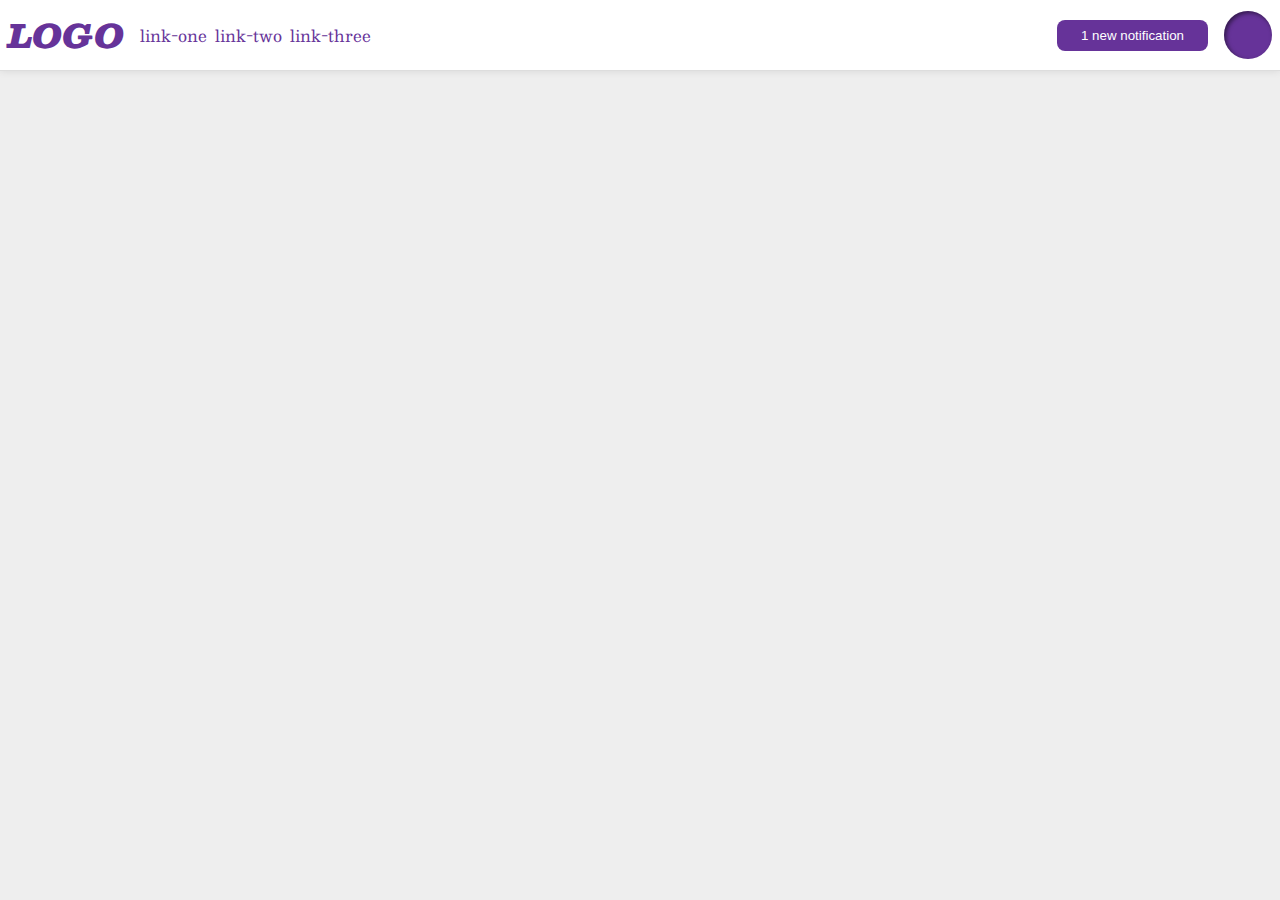
<file: foundations/flex/03-flex-header-2/index.html>
<!DOCTYPE html>
<html lang="en">
  <head>
    <meta charset="UTF-8">
    <meta http-equiv="X-UA-Compatible" content="IE=edge">
    <meta name="viewport" content="width=device-width, initial-scale=1.0">
    <title>Flex Header 2</title>
    <link rel="stylesheet" href="style.css">
  </head>
  <body>
    <div class="header">
      <div class="left">
        <div class="logo">
          LOGO
        </div>
        <ul class="links">
          <li><a href="https://google.com">link-one</a></li>
          <li><a href="https://google.com">link-two</a></li>
          <li><a href="https://google.com">link-three</a></li>
        </ul>
      </div>
      <div class="right">
      <button class="notifications">
          1 new notification
        </button>
        <div class="profile-image"></div>
      </div>
    </div>
  </body>
</html>
</file>
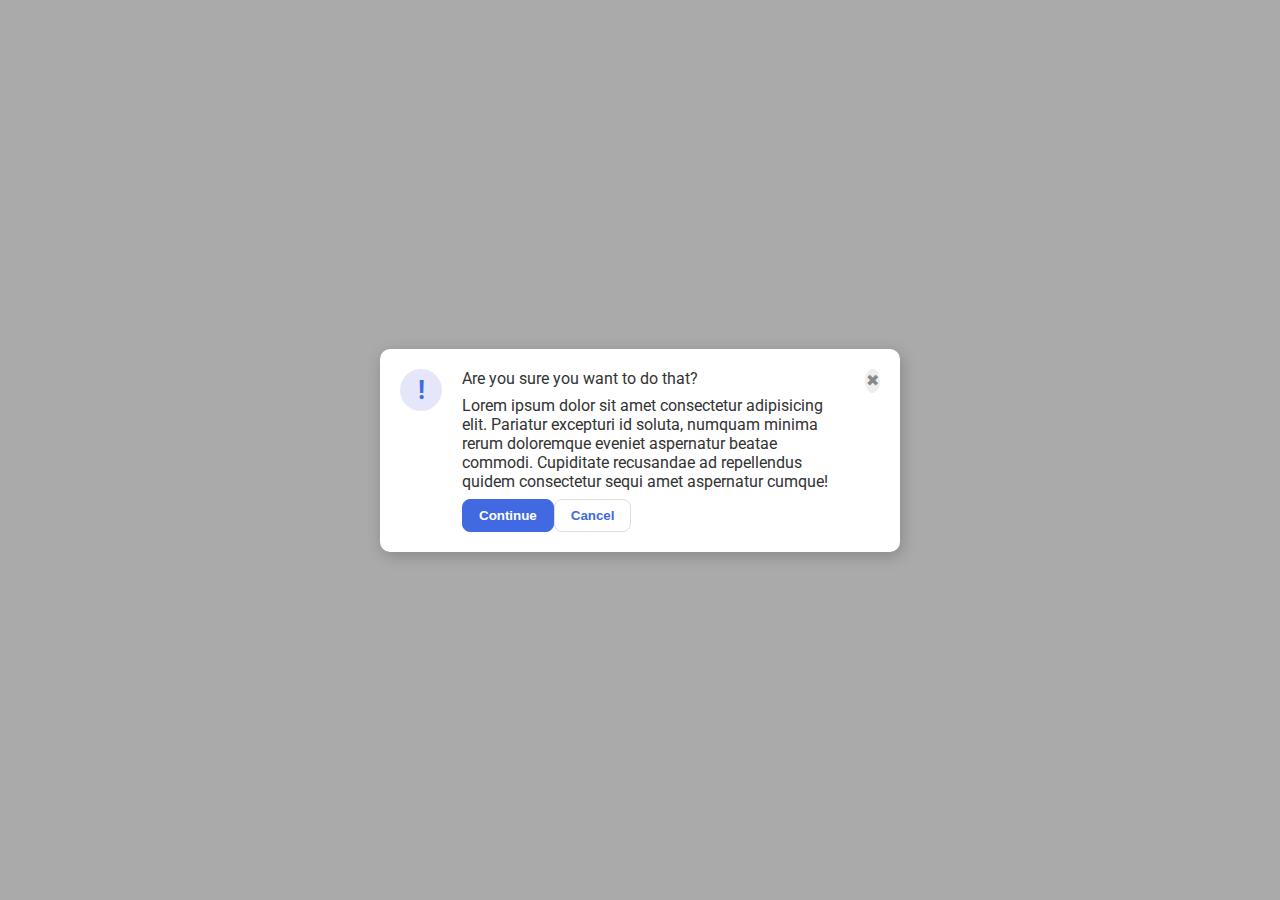
<file: foundations/flex/05-flex-modal/index.html>
<!DOCTYPE html>
<html lang="en">
  <head>
    <meta charset="UTF-8">
    <meta http-equiv="X-UA-Compatible" content="IE=edge">
    <meta name="viewport" content="width=device-width, initial-scale=1.0">
    <link rel="stylesheet" href="style.css">
    <title>Modal</title>
  </head>
  <body>
    <div class="modal">
      <div class="icon">!</div>
      <div class="middle">
      <div class="header">Are you sure you want to do that?</div>
      <div class="text">Lorem ipsum dolor sit amet consectetur adipisicing elit. Pariatur excepturi id soluta, numquam minima rerum doloremque eveniet aspernatur beatae commodi. Cupiditate recusandae ad repellendus quidem consectetur sequi amet aspernatur cumque!</div>
      <div class="lastbuttons">
      <button class="continue"><strong>Continue</strong></button>
      <button class="cancel"><strong>Cancel</strong></button>
      </div>
      </div>
      <button class="close-button">✖</button>
    </div>
  </body>
</html>
</file>
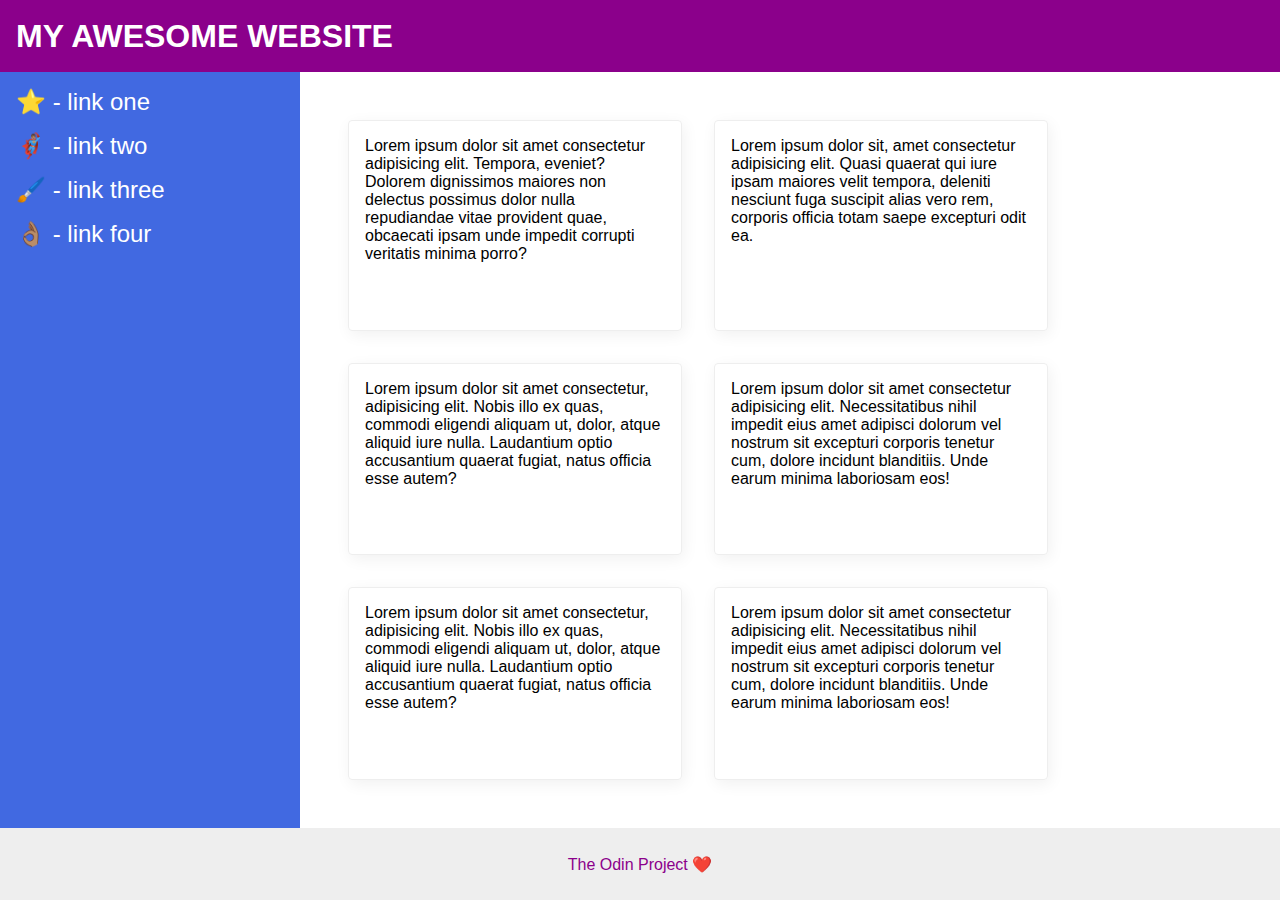
<file: foundations/flex/07-flex-layout-2/index.html>
<!DOCTYPE html>
<html lang="en">
  <head>
    <meta charset="UTF-8">
    <meta http-equiv="X-UA-Compatible" content="IE=edge">
    <meta name="viewport" content="width=device-width, initial-scale=1.0">
    <title>The Holy Grail</title>
    <link rel="stylesheet" href="style.css">
  </head>
  <body>
    <div class="header">
      MY AWESOME WEBSITE
    </div>
    
    <div class="everything">
      <div class="sidebar">
       <ul>
         <li><a href="#" class="links">⭐ - link one</a></li>
         <li><a href="#">🦸🏽‍♂️ - link two</a></li>
          <li><a href="#">🖌️ - link three</a></li>
          <li><a href="#">👌🏽 - link four</a></li>
       </ul>
     </div>
      <div class="cardarea">
        <div class="card">Lorem ipsum dolor sit amet consectetur adipisicing elit. Tempora, eveniet? Dolorem dignissimos maiores non delectus possimus dolor nulla repudiandae vitae provident quae, obcaecati ipsam unde impedit corrupti veritatis minima porro?</div>
        <div class="card">Lorem ipsum dolor sit, amet consectetur adipisicing elit. Quasi quaerat qui iure ipsam maiores velit tempora, deleniti nesciunt fuga suscipit alias vero rem, corporis officia totam saepe excepturi odit ea.</div>
        <div class="card">Lorem ipsum dolor sit amet consectetur, adipisicing elit. Nobis illo ex quas, commodi eligendi aliquam ut, dolor, atque aliquid iure nulla. Laudantium optio accusantium quaerat fugiat, natus officia esse autem?</div>
        <div class="card">Lorem ipsum dolor sit amet consectetur adipisicing elit. Necessitatibus nihil impedit eius amet adipisci dolorum vel nostrum sit excepturi corporis tenetur cum, dolore incidunt blanditiis. Unde earum minima laboriosam eos!</div>
        <div class="card">Lorem ipsum dolor sit amet consectetur, adipisicing elit. Nobis illo ex quas, commodi eligendi aliquam ut, dolor, atque aliquid iure nulla. Laudantium optio accusantium quaerat fugiat, natus officia esse autem?</div>
        <div class="card">Lorem ipsum dolor sit amet consectetur adipisicing elit. Necessitatibus nihil impedit eius amet adipisci dolorum vel nostrum sit excepturi corporis tenetur cum, dolore incidunt blanditiis. Unde earum minima laboriosam eos!</div>
      </div>
    </div>
    <div class="footer">
      The Odin Project ❤️
    </div>
  </body>
</html>
</file>
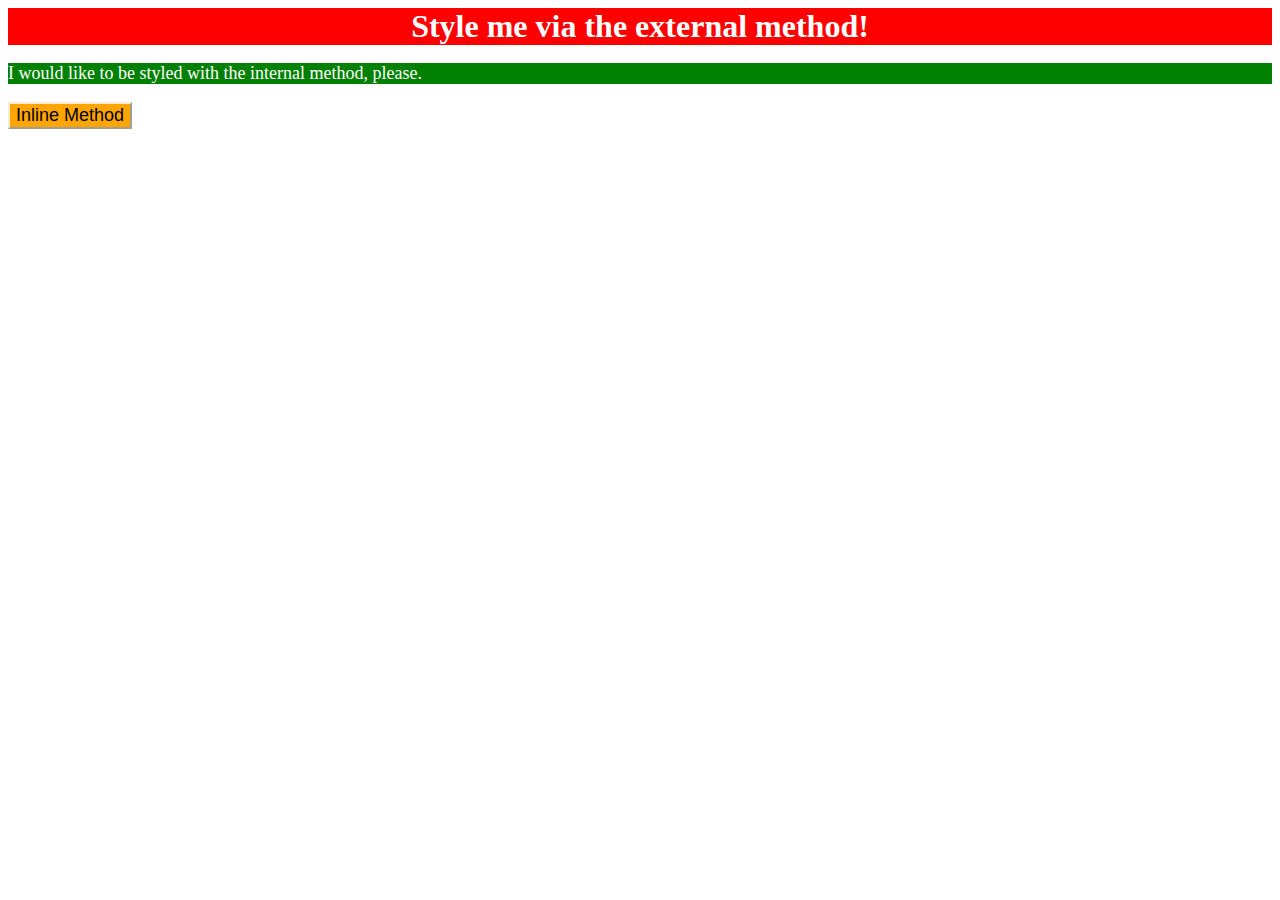
<file: foundations/intro-to-css/01-css-methods/index.html>
<!DOCTYPE html>
<html lang="en">
  <head>
    <meta charset="UTF-8">
    <meta http-equiv="X-UA-Compatible" content="IE=edge">
    <meta name="viewport" content="width=device-width, initial-scale=1.0">
    <link rel="stylesheet" href="styles.css">
    <style>p {color: white; font-size: 18px; background-color: green;}</style>
    <title>Methods for Adding CSS</title>
  </head>
  <body>
    <div>Style me via the external method!</div>
    <p>I would like to be styled with the internal method, please.</p>
    <button style="background-color: orange; font-size: 18px; border-color: antiquewhite;">Inline Method</button>
  </body>
</html>
</file>
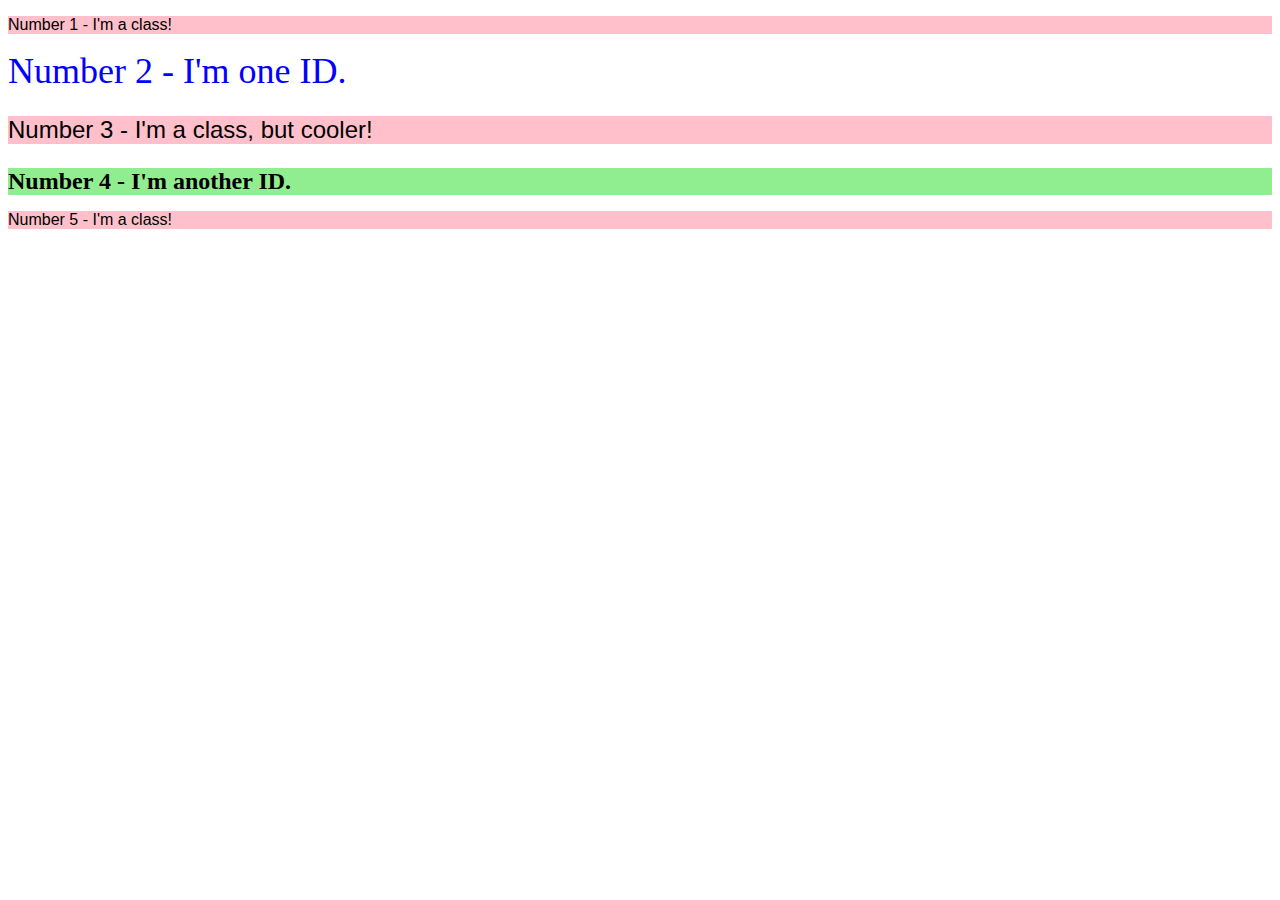
<file: foundations/intro-to-css/02-class-id-selectors/index.html>
<!DOCTYPE html>
<html lang="en">
  <head>
    <meta charset="UTF-8">
    <meta http-equiv="X-UA-Compatible" content="IE=edge">
    <meta name="viewport" content="width=device-width, initial-scale=1.0">
    <title>Class and ID Selectors</title>
    <link rel="stylesheet" href="style.css">
  </head>
  <body>
    <p class="odd">Number 1 - I'm a class!</p>
    <div id="two">Number 2 - I'm one ID.</div>
    <p class="odd" id="three">Number 3 - I'm a class, but cooler!</p>
    <div id="four">Number 4 - I'm another ID.</div>
    <p class="odd">Number 5 - I'm a class!</p>
  </body>
</html>
</file>
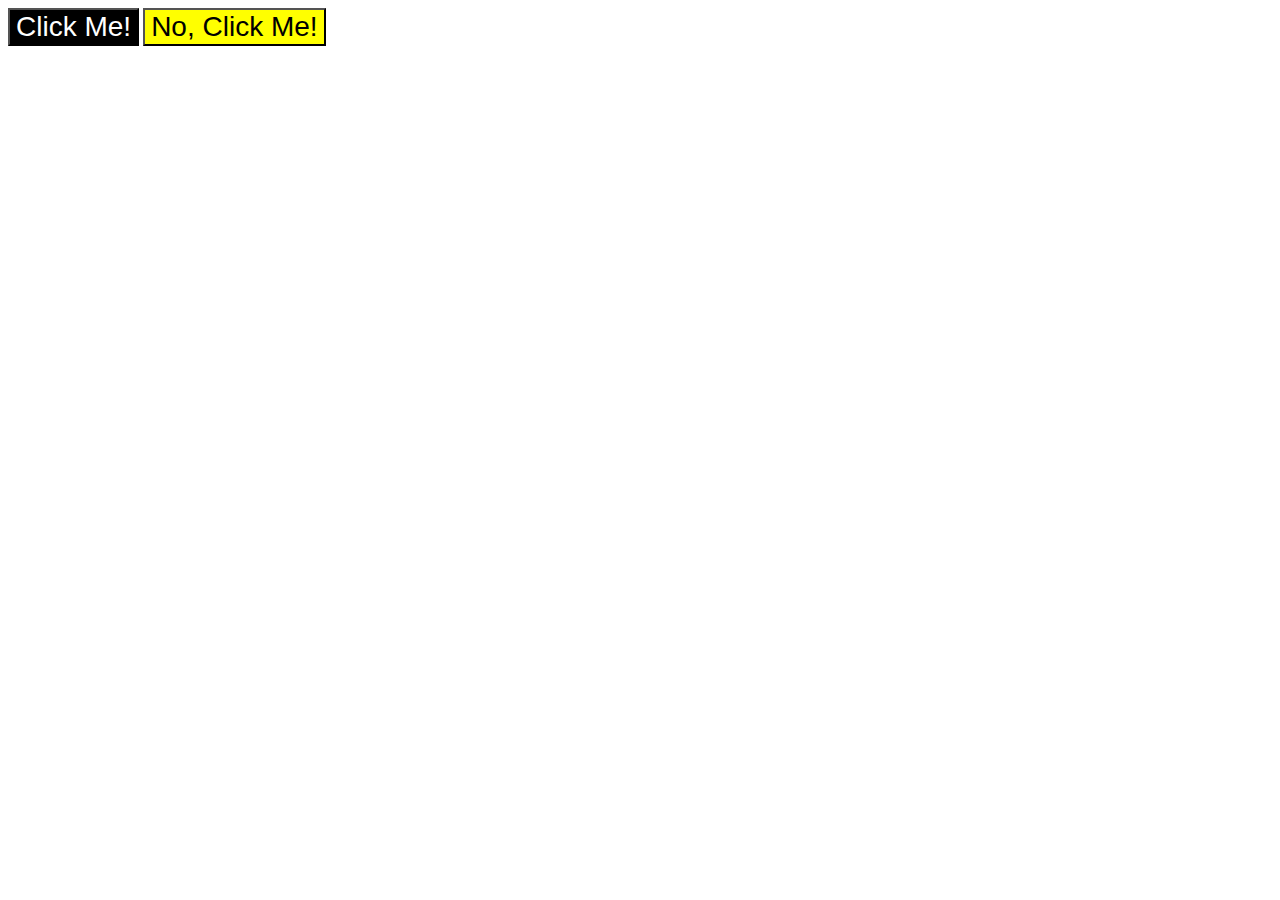
<file: foundations/intro-to-css/03-grouping-selectors/index.html>
<!DOCTYPE html>
<html lang="en">
  <head>
    <meta charset="UTF-8">
    <meta http-equiv="X-UA-Compatible" content="IE=edge">
    <meta name="viewport" content="width=device-width, initial-scale=1.0">
    <title>Grouping Selectors</title>
    <link rel="stylesheet" href="style.css">
  </head>
  <body>
    <button class="one format">Click Me!</button>
    <button class="two format">No, Click Me!</button>
  </body>
</html>
</file>
<file: foundations/flex/03-flex-header-2/style.css>
/* this is some magical font-importing.  
you'll learn about it later. */
@import url('https://fonts.googleapis.com/css2?family=Besley:ital,wght@0,400;1,900&display=swap');

body {
  margin: 0;
  background: #eee;
  font-family: Besley, serif;
}

.header {
  background: white;
  border-bottom: 1px solid #ddd;
  box-shadow: 0 0 8px rgba(0,0,0,.1);
  padding: 8px;
  display: flex;
  justify-content: space-between;
}

.profile-image {
  background: rebeccapurple;
  box-shadow: inset 2px 2px 4px rgba(0,0,0,.5);
  border-radius: 50%;
  width: 48px;
  height: 48px;
}

.logo {
  color: rebeccapurple;
  font-size: 32px;
  font-weight: 900;
  font-style: italic;
}

button {
  border: none;
  border-radius: 8px;
  background: rebeccapurple;
  color: white;
  padding: 8px 24px;
}

a {
  /* this removes the line under our links */
  text-decoration: none;
  color: rebeccapurple;
}

ul {
  list-style-type: none;
  display: flex;
  margin: 0;
  padding: 0;
  gap: 8px;
}

.left, .right {
  display: flex;
  align-items: center;
  gap: 16px;
}
</file>
<file: foundations/flex/05-flex-modal/style.css>
@import url('https://fonts.googleapis.com/css2?family=Roboto:wght@400;700&display=swap');

html, body {
  height: 100%;
}

body {
  font-family: Roboto, sans-serif;
  margin: 0;
  background: #aaa;
  color: #333;
  /* I'll give you this one for free lol */
  display: flex;
  align-items: center;
  justify-content: center;
}

.modal {
  background: white;
  width: 480px;
  border-radius: 10px;
  box-shadow: 2px 4px 16px rgba(0,0,0,.2);
  display: flex;
  padding: 20px;
  gap: 20px;
}

.icon {
  color: royalblue;
  font-size: 26px;
  font-weight: 700;
  background: lavender;
  width: 42px;
  height: 42px;
  border-radius: 50%;
  display: flex;
  flex-shrink: 0;
  align-items: center;
  justify-content: center;
}

.close-button {
  background: #eee;
  border-radius: 50%;
  color: #888;
  font-weight: 400;
  font-size: 16px;
  height: 24px;
  width: 24px;
  display: flex;
  align-items: center;
  justify-content: center;
  border: 1px solid #eee;
  padding: 0;
  display: flex;
  flex-shrink: 0;
}

.middle {
  display: flex;
  flex-direction: column;
  gap: 8px;
}

button {
  cursor: pointer;
  padding: 8px 16px;
  border-radius: 8px;
  max-width: fit-content;
}

.lastbuttons {
  display: flex;
  flex-direction: row;
}

button.continue {
  background: royalblue;
  border: 1px solid royalblue;
  color: white;
}

button.cancel {
  background: white;
  border: 1px solid #ddd;
  color: royalblue;
}
</file>
<file: foundations/flex/07-flex-layout-2/style.css>
body {
  font-family: -apple-system, BlinkMacSystemFont, 'Segoe UI', Roboto, Oxygen, Ubuntu, Cantarell, 'Open Sans', 'Helvetica Neue', sans-serif;
  margin: 0;
  min-height: 100vh;
  display: flex;
  flex-direction: column;
}

a {
  text-decoration: none;
  color: white;
  font-size: 24px;
}

li {
  margin-bottom: 16px;
}

ul {
  list-style-type: none;
  padding: 0;
  margin: 0;
}

.header {
  display: flex;
  align-items: center;
  height: 72px;
  background: darkmagenta;
  font-weight: 900;
  font-size: 32px;
  color: white;
  padding-left: 16px;
}

.everything {
  display: flex;
  flex: 1;
}

.sidebar {
  display: flex;
  width: 300px;
  box-sizing: border-box;
  background: royalblue;
  flex-shrink: 0;
  padding: 16px;
}

.cardarea {
  padding: 48px;
  display: flex;
  flex-wrap: wrap;
  gap: 32px;
}

.card {
  border: 1px solid #eee;
  box-shadow: 2px 4px 16px rgba(0,0,0,.06);
  border-radius: 4px;
  padding: 16px;
  width: 300;
}

.card {
  border: 1px solid #eee;
  box-shadow: 2px 4px 16px rgba(0,0,0,.06);
  border-radius: 4px;
  padding: 16px;
  width: 300px;
}
.footer {
  display: flex;
  margin-top: auto;
  align-items: center;
  justify-content: center;
  height: 72px;
  background: #eee;
  color: darkmagenta;
}
</file>
<file: foundations/intro-to-css/01-css-methods/styles.css>
div {
    color: white;
    background-color: red;
    font-size: 32px;
    font-weight: 700;
    text-align: center;
}
</file>
<file: foundations/intro-to-css/02-class-id-selectors/style.css>
.odd {
background-color: pink;
font-family: verdana, DejaVu-Sans, sans-serif;
}

#two{
color: blue;
font-size: 36px;
}

#three{
font-size: 24px;
}

#four{
font-size: 24px;
background-color: lightgreen;
font-weight: 700;
}
</file>
<file: foundations/intro-to-css/03-grouping-selectors/style.css>
.format {
    font-size: 28px;
    font-family: Helvetica, 'Times New Roman', sans-serif;
}

.one {
    color: white;
    background-color: black;
}
.two {
    background-color: yellow;
}
</file>
